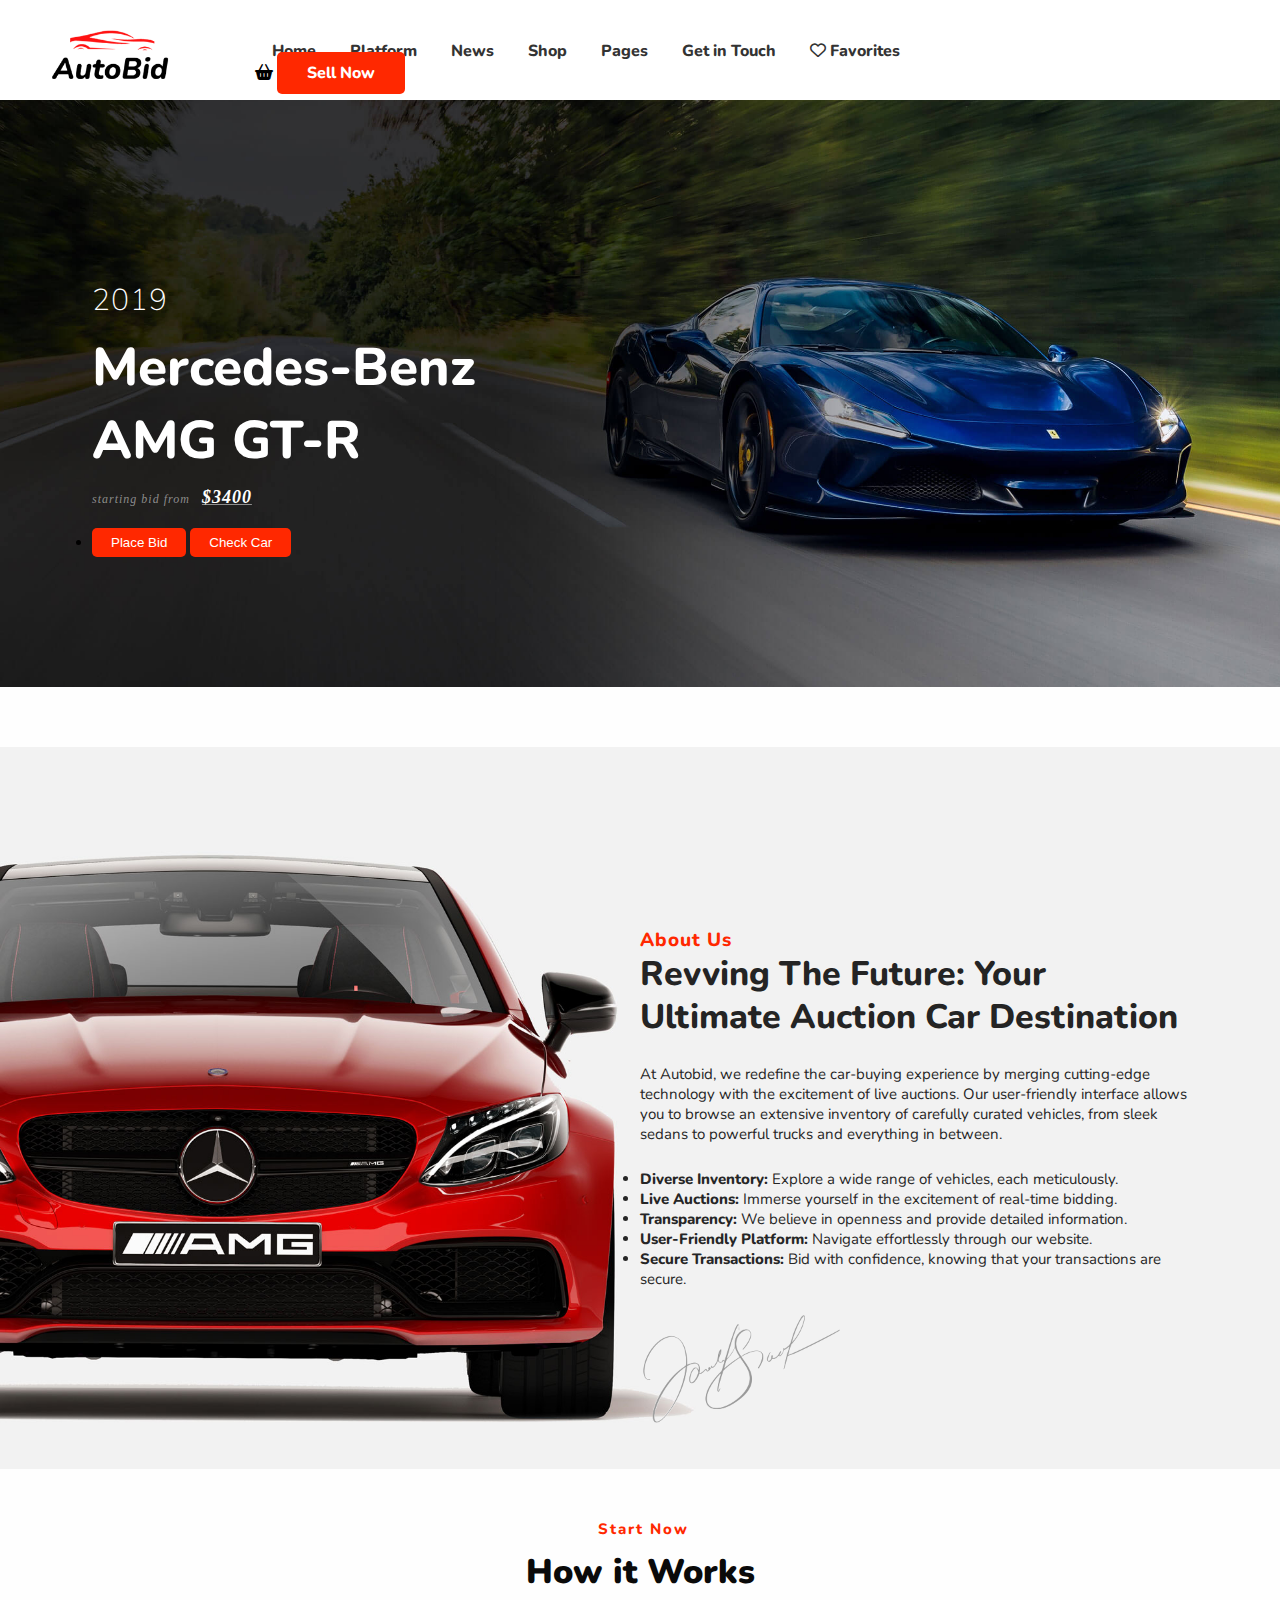
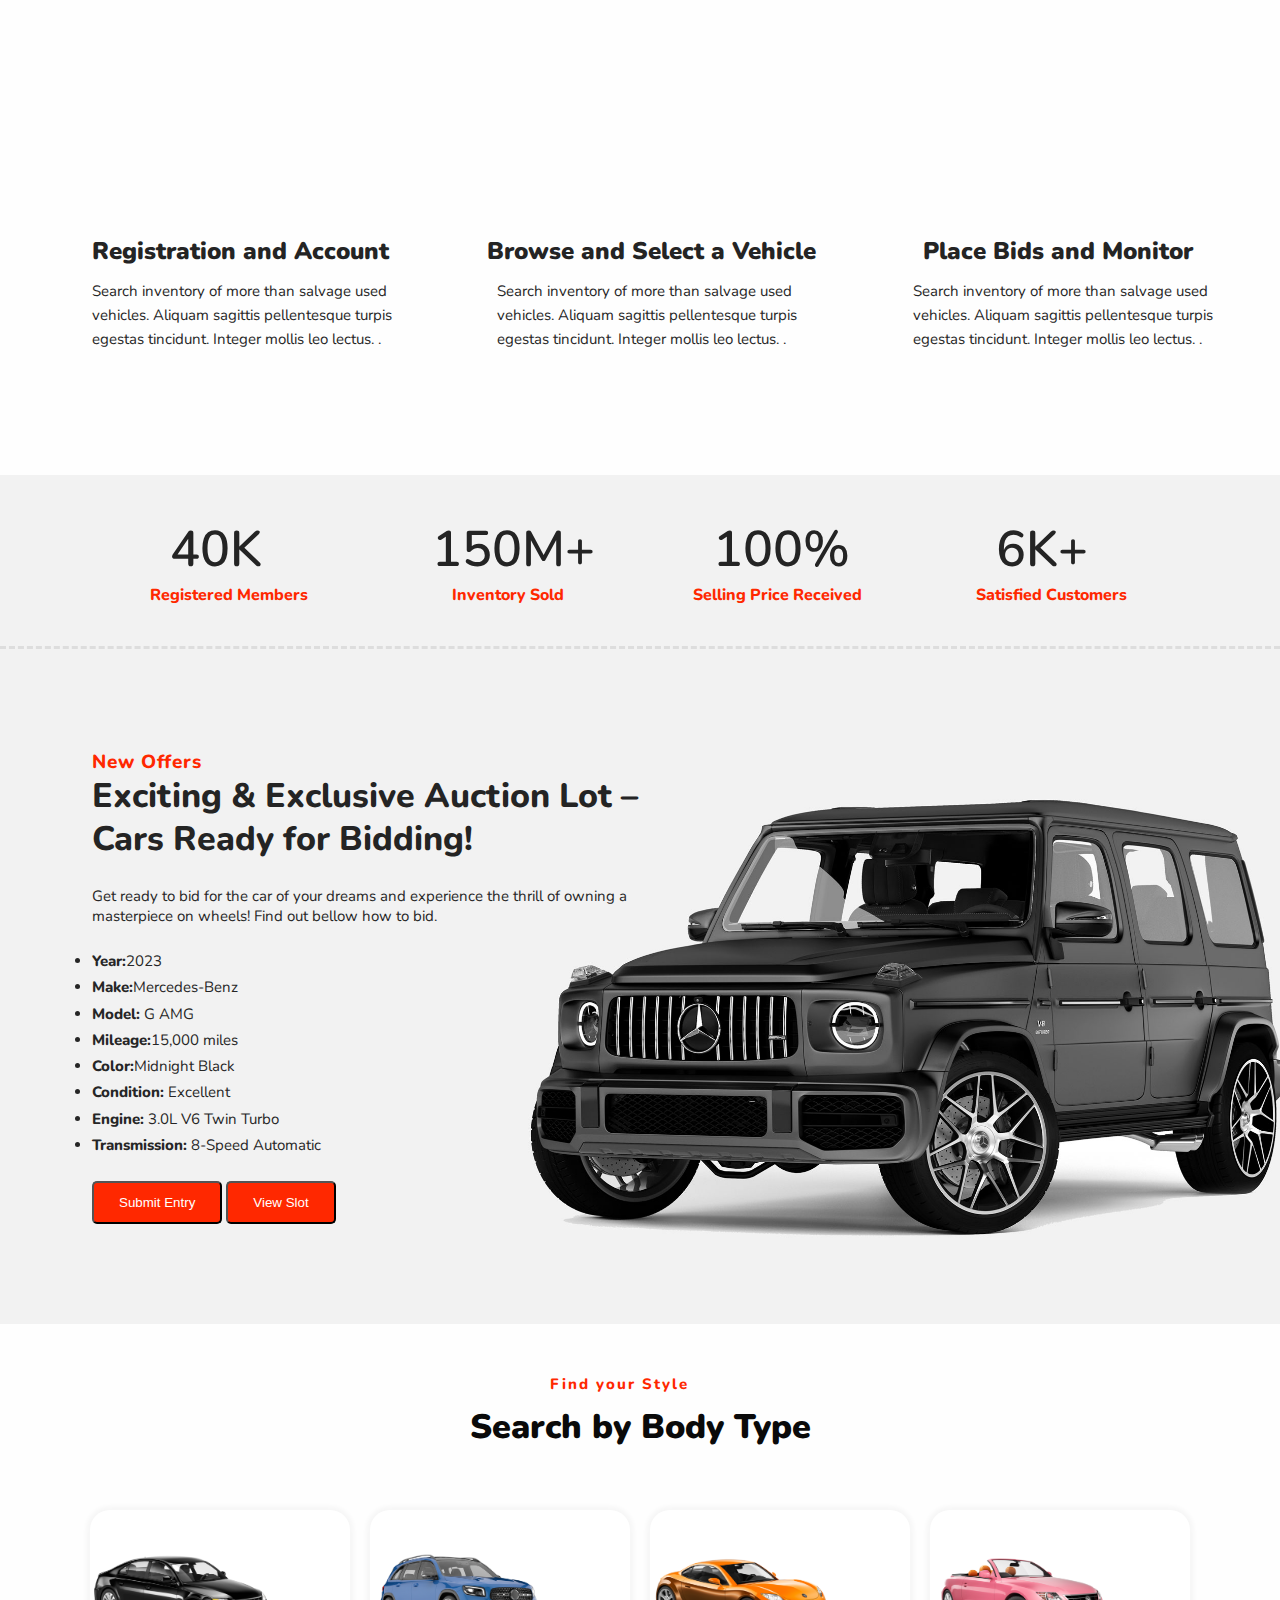
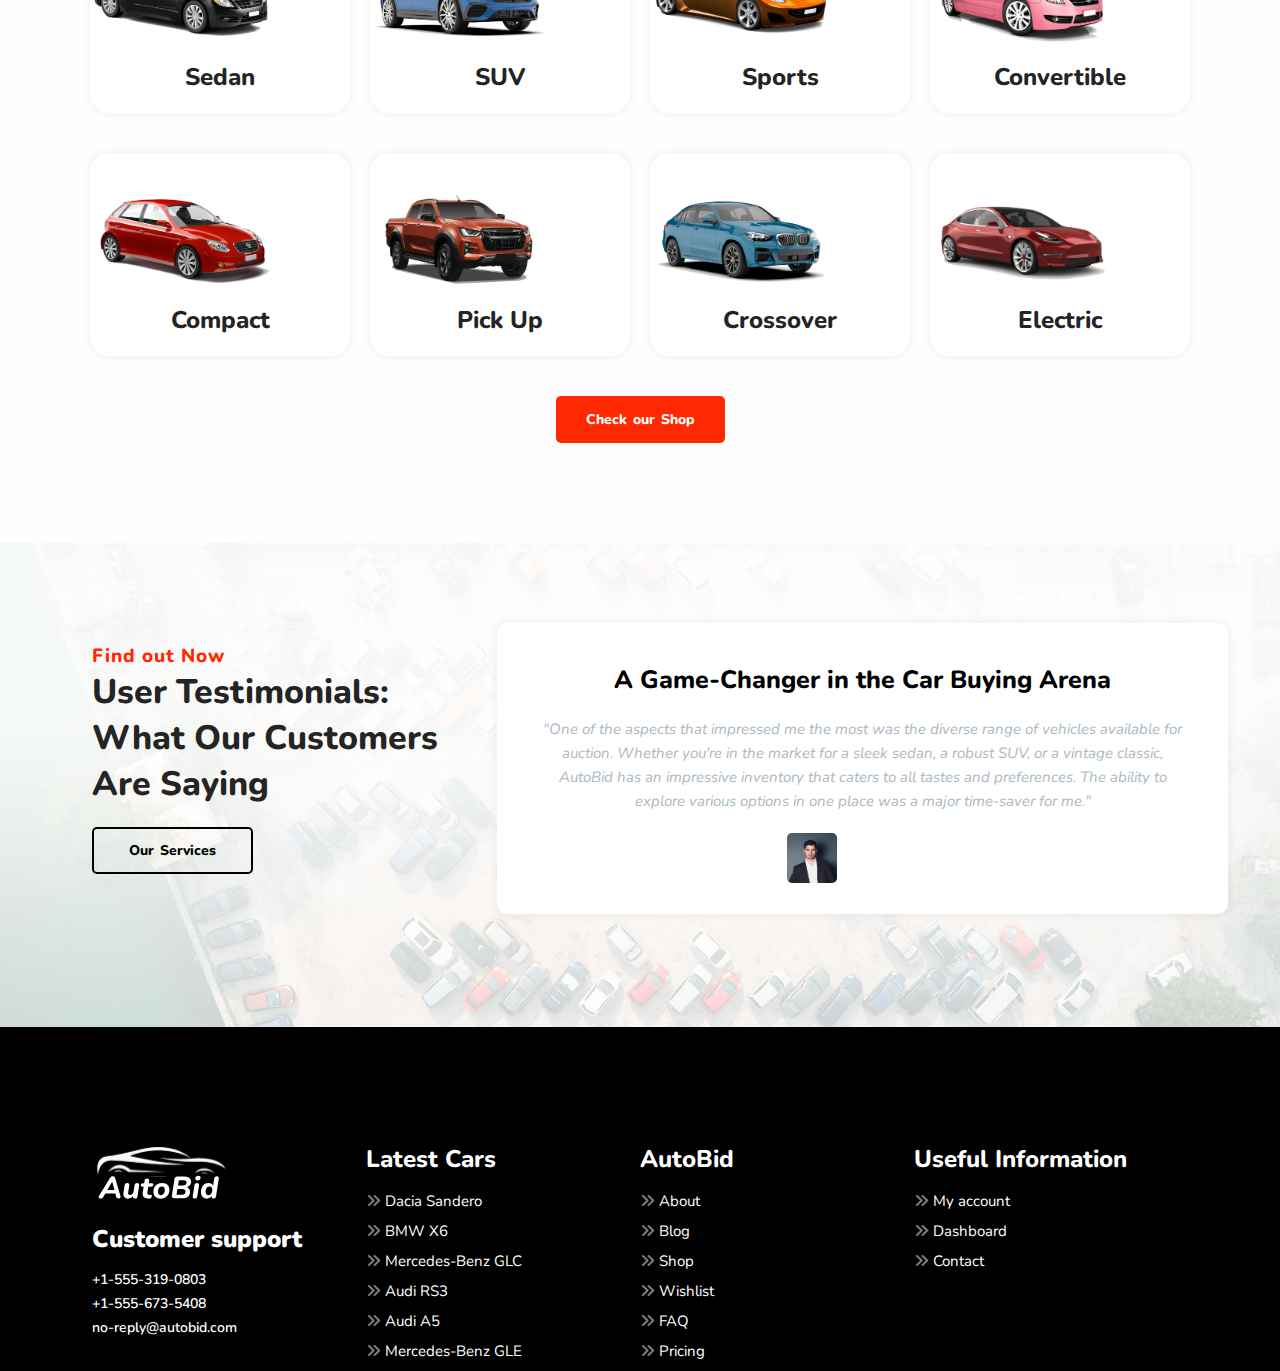
<file: ex project/index.html>
<!DOCTYPE html>
<html lang="en">

<head>

    <meta name="viewport" content="width=device-width, initial-scale=1.0">
    <title>extra project</title>
    <!-- faveicon -->
    <link href="assets/img/.png" rel="icon">
    <!-- icons limk -->
    <link href="assets/css/all.min.css" rel="stylesheet">
    <!-- fonts css -->
    <link href="assets/css/fonts.css" rel="stylesheet">
    <!-- custom css -->
    <link href="assets/css/style.css" rel="stylesheet">
    <!-- media css -->

</head>

<body>

    <!-- header start -->
    <header>
        <div class="d-flex align-center">
            <div class="w-2">
                <div class="logo">
                    <a href="#"><img src="assets/img/logo.png"></a>
                </div>

            </div>
            <div class="w-7">
                <div class="menu">
                    <ul class="d-flex  align-center">
                        <li>
                            <a href="#">Home</a>
                        </li>

                        <li>
                            <a href="#">Platform</a>
                        </li>

                        <li>
                            <a href="#">News </a>
                        </li>

                        <li>
                            <a href="#">Shop </a>
                        </li>

                        <li>
                            <a href="#">Pages</a>
                        </li>

                        <li>
                            <a href="#">Get in Touch</a>
                        </li>

                        <li>
                            <a href="#"><i class="fa-regular fa-heart"></i> Favorites</a>
                        </li>

                        <li>
                            <i class="fa-solid fa-basket-shopping"></i> <a href="#">Sell Now</a>

                        </li>
                    </ul>
                </div>
            </div>
        </div>


    </header>
    <!-- header end -->



    <!-- banner strat -->
    <section class="banner">
        <div class="container">
            <div class="row  align-center">
                <div class="w-12">
                    <div class="banner-content">
                        <h2>2019</h2>
                        <p>Mercedes-Benz <br>
                            AMG GT-R</p>
                        <span><i>starting bid from <u><b>$3400</u></b></i></span><br>
                        <ul>
                            <li>
                                <a href="#"><button>Place Bid</button></a>
                                <a href="#"><button>Check Car</button></a>
                            </li>
                        </ul>

                    </div>
                </div>
            </div>

        </div>



    </section>


    <!-- AMG start -->

    <section class="amg align-center">
        <div class="container">
            <div class="row justify-end">
                <div class="w-6 ">
                    <div class="AMG-content ">
                        <h3>About Us</h3>
                        <span>Revving The Future: Your Ultimate
                            Auction Car Destination</span>
                        <p>At Autobid, we redefine the car-buying experience by merging cutting-edge technology with the
                            excitement of live auctions. Our user-friendly interface allows you to browse an extensive
                            inventory of carefully curated vehicles, from sleek sedans to powerful trucks and everything
                            in between.</p>


                        <ul>
                            <li><b>Diverse Inventory: </b>Explore a wide range of vehicles, each meticulously.</li>
                            <li><b>Live Auctions:</b> Immerse yourself in the excitement of real-time bidding.</li>
                            <li><b>Transparency: </b>We believe in openness and provide detailed information.</li>
                            <li><b>User-Friendly Platform:</b> Navigate effortlessly through our website.</li>
                            <li><b>Secure Transactions:</b> Bid with confidence, knowing that your transactions are
                                secure.</li>

                        </ul>
                    </div>


                </div>
            </div>


        </div>
    </section>


    <!-- AMG end -->


    <!-- works start -->

    <section class="work ">
        <div class="container">
            <div class="row justify-center ">
                <div class="w-12 d-flex justify-center">
                    <div class="work-content">
                        <h3>Start Now</h3>
                        <span>How it Works</span>

                    </div>


                </div>

            </div>
        </div>
    </section>



    <!-- works end -->



    <!-- arrows start -->


    <section class="arrows">
        <div class="container">
            <div class="row">
                <div class="w-4 ">
                    <div class="arrows1">
                        <span>Registration and Account</span>
                        <p>Search inventory of more than salvage used<br> vehicles. Aliquam sagittis pellentesque
                            turpis<br> egestas tincidunt. Integer mollis leo lectus. .</p>
                    </div>
                </div>
                <div class="w-4">
                    <div class="arrows2">
                        <span>Browse and Select a Vehicle</span>
                        <p>Search inventory of more than salvage used<br> vehicles. Aliquam sagittis pellentesque
                            turpis<br> egestas tincidunt. Integer mollis leo lectus. .

                        </p>
                    </div>
                </div>
                <div class="w-4">
                    <div class="arrows3">
                        <span>Place Bids and Monitor</span>
                        <p>Search inventory of more than salvage used<br> vehicles. Aliquam sagittis pellentesque
                            turpis<br> egestas tincidunt. Integer mollis leo lectus. .</p>

                    </div>
                </div>
            </div>
        </div>
    </section>


    <!-- arrows end -->

    <!-- Registration start -->
    <section class="members">
        <div class="container">
            <div class="row">
                <div class="w-3 d-flex justify-center">
                    <div class="k">
                        <h2>40K</h2>
                        <span>Registered Members</span>
                    </div>
                </div>
                <div class="w-3 d-flex justify-center">
                    <div class="m">
                        <h2>150M+</h2>
                        <span>Inventory Sold</span>
                    </div>
                </div>
                <div class="w-3 d-flex justify-center">
                    <div class="i">
                        <h2>100%</h2>
                        <span>Selling Price Received</span>
                    </div>

                </div>
                <div class="w-3 d-flex justify-center">
                    <div class="s">
                        <h2>6K+</h2>
                        <span>Satisfied Customers</span>
                    </div>
                </div>
            </div>
        </div>


    </section>
    <!-- Registration end -->

    <!-- new offers start -->

    <section class="new-offers">
        <div class="container">
            <div class="row">
                <div class="w-6">
                    <div class="new-content">
                        <h3>New Offers</h3>
                        <span>Exciting & Exclusive Auction Lot – Cars Ready for Bidding!</span>
                        <p> Get ready to bid for the car of your dreams and experience the thrill of owning
                            a masterpiece on wheels! Find out bellow how to bid.</p>


                        <ul>
                            <li><b>Year:</b>2023</li>
                            <li><b>Make:</b>Mercedes-Benz</li>
                            <li><b>Model:</b> G AMG </li>
                            <li><b>Mileage:</b>15,000 miles</li>
                            <li><b>Color:</b>Midnight Black</li>
                            <li><b>Condition:</b> Excellent</li>
                            <li><b>Engine:</b> 3.0L V6 Twin Turbo</li>
                            <li><b>Transmission:</b> 8-Speed Automatic</li>

                        </ul>
                        <a href="#"><button>Submit Entry</button></a>
                        <a href="#"><button>View Slot</button></a>
                    </div>
                </div>
            </div>
        </div>

    </section>
    <!-- new offers end -->

    <!-- Search start -->

    <section class="Search">
        <div class="container">
            <div class="row">
                <div class="w-12 d-flex justify-center">
                    <div class="Search-content">
                        <h3>Find your Style</h3>
                        <span>Search by Body Type</span>

                    </div>


                </div>
            </div>
        </div>
    </section>
    <!-- Search end -->

    <!-- cars start -->
    <section class="cars">

        <div class="row">
            <div class="w-12 d-flex  justify-center">
                <div class="w-3 ">
                    <div class="suv">
                        <a href="#"><img src="assets/img/car1.png"></a>
                        <h4>Sedan</h4>
                    </div>
                </div>
                <div class="w-3">
                    <div class="suv">
                        <a href="#"><img src="assets/img/car2.png"></a>
                        <h4>SUV</h4>
                    </div>
                </div>
                <div class="w-3">
                    <div class="suv">
                        <a href="#"><img src="assets/img/car3.png"></a>
                        <h4>Sports</h4>
                    </div>
                </div>
                <div class="w-3">
                    <div class="suv">
                        <a href="#"><img src="assets/img/car4.png"></a>
                        <h4>Convertible</h4>
                    </div>
                </div>
            </div>

            <div class="w-12 d-flex">
                <div class="w-3 ">
                    <div class="suv">
                        <a href="#"><img src="assets/img/car5.png"></a>
                        <h4>Compact</h4>
                    </div>
                </div>
                <div class="w-3">
                    <div class="suv">
                        <a href="#"><img src="assets/img/car6.png"></a>
                        <h4>Pick Up</h4>
                    </div>
                </div>
                <div class="w-3">
                    <div class="suv">
                        <a href="#"><img src="assets/img/car7.png"></a>
                        <h4>Crossover</h4>
                    </div>
                </div>
                <div class="w-3">
                    <div class="suv">
                        <a href="#"><img src="assets/img/car8.png"></a>
                        <h4>Electric</h4>
                    </div>
                </div>
            </div>

            <div class="w-12 d-flex  justify-center">
                <div class="button">
                    <a href="#"><button> <span> Check our Shop </span></button></a>
                </div>
            </div>

        </div>

    </section>

    <!-- cars end -->

    <!-- Customers start -->
    <section class="customers">
        <div class="container">
            <div class="row">
                <div class="w-4">
                    <div class="customers-content">
                        <h3> Find out Now</h3>
                        <span>User Testimonials: What Our Customers Are Saying</span>
                        <br>
                        <a href="#"><button> Our Services</button></a>
                    </div>
                </div>
                <div class="w-8">
                    <div class="customers-box align-center">
                        <h2>A Game-Changer in the Car Buying Arena</h2>
                        <p>"One of the aspects that impressed me the most was the diverse range of vehicles available
                            for auction. Whether you're in the market for a sleek sedan, a robust SUV, or a vintage
                            classic, AutoBid has an impressive inventory that caters to all tastes and preferences. The
                            ability to explore various options in one place was a major time-saver for me."</p>
                            <a href="#"><img src="assets/img/man.png"></a>
                        
                         
                    </div>
                </div>

            </div>
        </div>

    </section>



    <!-- Customers end -->
    <section class="footer">
        <div class="container">
            <div class="row">
                <div class="w-3 ">
                    <div class="footer-content">
                        <img src="assets/img/logo1.svg">
                        <p>Customer support</p>
                        <!-- <a href="#"><i
                                class="fa-brands fa-facebook"></i></a>
                        <a href="#"><i
                                class="fa-brands fa-twitter"></i></a>
                        <a href="#"><i
                                class="fa-brands fa-instagram"></i></a>
                        <a href="#"><i
                                class="fa-brands fa-whatsapp"></i></a> -->
                        <span>+1-555-319-0803</span>
                         <span>+1-555-673-5408</span>
                         <span>no-reply@autobid.com</span>
                    </div>
                </div>

                <div class="w-3 ">
                    <div class="footer-re">
                        <h2>Latest Cars</h2>
                        <div class="footer-li">
                            <ul>
                                <li><a href="#"><i class="fa-solid fa-angles-right"></i> Dacia Sandero</a></li>
                                <li> <a href="#"><i class="fa-solid fa-angles-right"></i> BMW X6</a></li>
                                <li><a href="#"><i class="fa-solid fa-angles-right"></i> Mercedes-Benz GLC</a></li>
                                <li><a href="#"><i class="fa-solid fa-angles-right"></i> Audi RS3</a></li>
                                <li><a href="#"><i class="fa-solid fa-angles-right"></i> Audi A5</a></li>
                                <li><a href="#"><i class="fa-solid fa-angles-right"></i> Mercedes-Benz GLE</a></li>
                            </ul>
                        </div>
                    </div>
                </div>
                <div class="w-3 ">
                    <div class="footer-re">
                        <h2>AutoBid</h2>
                        <div class="footer-li">
                            <ul>
                                <li><a href="#"><i class="fa-solid fa-angles-right"></i> About</a></li>
                                <li> <a href="#"><i class="fa-solid fa-angles-right"></i> Blog</a></li>
                                <li><a href="#"><i class="fa-solid fa-angles-right"></i> Shop</a></li>
                                <li><a href="#"><i class="fa-solid fa-angles-right"></i> Wishlist</a></li>
                                <li><a href="#"><i class="fa-solid fa-angles-right"></i> FAQ</a></li>
                                <li><a href="#"><i class="fa-solid fa-angles-right"></i> Pricing</a></li>
                            </ul>
                        </div>
                    </div>
                </div>
                <div class="w-3 ">
                    <div class="footer-re">
                        <h2>Useful Information</h2>
                        <div class="footer-li">
                            <ul>
                                <li><a href="#"><i class="fa-solid fa-angles-right"></i> My account </a></li>
                                <li> <a href="#"><i class="fa-solid fa-angles-right"></i> Dashboard </a></li>
                                <li><a href="#"><i class="fa-solid fa-angles-right"></i> Contact</a> </li>
                                
                            </ul>
                        </div>
                    </div>
                </div>

                <!-- <div class="w-3 ">
                    <div class="footer-re">
                        <h2>Contact info</h2>
                        <div class="footer-Contact">
                            <ul>
                                <li>
                                    <p>245 D, South City, Mixed Tower Main town, New York, USA</p>
                                </li>
                                <li><a href="#">info@examplesite.com </a></li>
                                <li><a href="#">admin@examplesite.com</a></li>
                                <li><a href="#">+12345 678 910</a></li>
                            </ul>
                        </div>
                    </div>
                </div> -->
            </div>
        </div>

</body>

</html>
</file>
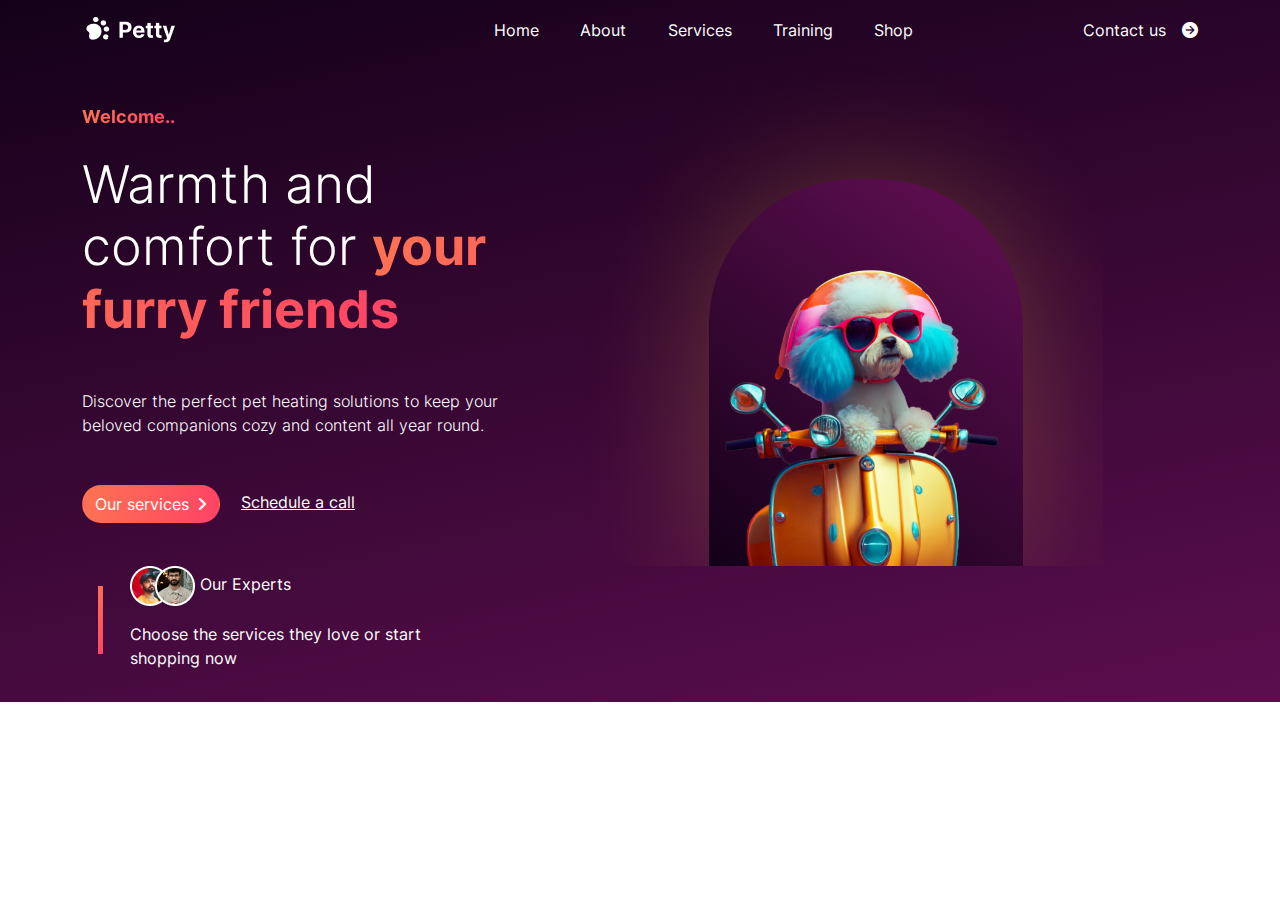
<file: project banner/index.html>
<!DOCTYPE html>
<html lang="en">

<head>
    <meta charset="UTF-8">
    <meta name="viewport" content="width=device-width, initial-scale=1.0">
    <title>Petty</title>
    <link rel="shortcut icon" href="assets/img/pet-shop.png" type="image/x-icon">
    <!-- bootstrap link -->
    <link rel="stylesheet" href="assets/css/bootstrap.min.css">
    <!-- fonts link -->
    <link rel="stylesheet" href="assets/css/fonts.css">
    <!-- icon link -->
    <link rel="stylesheet" href="assets/css/all.min.css">
    <!-- css link -->
    <link rel="stylesheet" href="assets/css/style.css">
</head>

<body>

    <nav class="navbar-expand-lg">
        <div class="container">
            <div class="row text-white align-items-center py-3 ">
                <button class="navbar-toggler" type="button" data-bs-toggle="collapse"
                    data-bs-target="#navbarSupportedContent" aria-controls="navbarSupportedContent"
                    aria-expanded="false" aria-label="Toggle navigation">
                    <span class="navbar-toggler-icon"></span>
                </button>
                <div class="col-4">
                    <div class="logo">
                        <a href="#">
                            <img src="assets/img/Frame 3.png" alt="">
                        </a>
                    </div>
                </div>
                <div class="col-5  collapse navbar-collapse">
                    <div class="menu col-12">
                        <ul class="d-flex justify-content-between ">
                            <li>
                                <a class="text-white" href="#">Home</a>
                            </li>
                            <li>
                                <a class="text-white" href="#">About</a>
                            </li>
                            <li>
                                <a class="text-white" href="#">Services</a>
                            </li>
                            <li>
                                <a class="text-white" href="#">Training</a>
                            </li>
                            <li>
                                <a class="text-white" href="#">Shop</a>
                            </li>

                        </ul>
                    </div>
                </div>
                <div class="col-3">
                    <div class="contect d-flex justify-content-end align-items-center ">
                        Contact us<i class="fa-solid fa-circle-arrow-right ps-3"></i>
                    </div>
                </div>
            </div>
        </div>
    </nav>

    <!-- banner start -->

    <section>
        <div class="container">
            <div class="row row-cols-2 align-items-center">
                <div class="banner-content col-5 text-white ">
                    <span class="fw-bold" style="font-size: 18px;">Welcome..</span>
                    <h1 class="fw-light my-4" style="font-size: 52px;">Warmth and comfort for <span class="fw-bold">your
                            furry friends</span></h1>
                    <p class="fw-light my-5">Discover the perfect pet heating solutions to keep your beloved companions
                        cozy and content all year round.</p>
                    <div>
                        <div class="btn text-white rounded-pill">
                            Our services<i class="fa-solid fa-angle-right ps-2"></i>
                        </div>
                        <a href="#" class="text-white ps-3" style="text-decoration: underline;">Schedule a call</a>
                    </div>
                </div>
                <div class="banner-img">
                    <img src="assets/img/Group 2.png" alt="" class="img-fluid">
                </div>
                <div class="expert ms-5 text-white align-items-center">
                    <img src="assets/img/Frame 9.png" alt=""> Our Experts
                    <p class="py-3">Choose the services they love or start
                        <br>shopping now
                    </p>
                </div>
            </div>
        </div>
    </section>
    <!-- banner end -->

    <!-- bootstarp link -->
    <script src="assets/js/bootstrap.bundle.min.js"></script>
</body>

</html>
</file>
<file: ex project/assets/css/fonts.css>
@font-face {
    font-family: 'Nunito';
    src: url('../fonts/Nunito-ExtraLightItalic.woff2') format('woff2'),
        url('../fonts/Nunito-ExtraLightItalic.woff') format('woff');
    font-weight: 200;
    font-style: italic;
    font-display: swap;
}

@font-face {
    font-family: 'Nunito';
    src: url('../fonts/Nunito-ExtraLight.woff2') format('woff2'),
        url('../fonts/Nunito-ExtraLight.woff') format('woff');
    font-weight: 200;
    font-style: normal;
    font-display: swap;
}

@font-face {
    font-family: 'Nunito';
    src: url('../fonts/Nunito-Black.woff2') format('woff2'),
        url('../fonts/Nunito-Black.woff') format('woff');
    font-weight: 900;
    font-style: normal;
    font-display: swap;
}

@font-face {
    font-family: 'Nunito';
    src: url('../fonts/Nunito-BoldItalic.woff2') format('woff2'),
        url('../fonts/Nunito-BoldItalic.woff') format('woff');
    font-weight: bold;
    font-style: italic;
    font-display: swap;
}

@font-face {
    font-family: 'Nunito';
    src: url('../fonts/Nunito-BlackItalic.woff2') format('woff2'),
        url('../fonts/Nunito-BlackItalic.woff') format('woff');
    font-weight: 900;
    font-style: italic;
    font-display: swap;
}

@font-face {
    font-family: 'Nunito';
    src: url('../fonts/Nunito-Bold.woff2') format('woff2'),
        url('../fonts/Nunito-Bold.woff') format('woff');
    font-weight: bold;
    font-style: normal;
    font-display: swap;
}

@font-face {
    font-family: 'Nunito';
    src: url('../fonts/Nunito-Italic.woff2') format('woff2'),
        url('../fonts/Nunito-Italic.woff') format('woff');
    font-weight: normal;
    font-style: italic;
    font-display: swap;
}

@font-face {
    font-family: 'Nunito';
    src: url('../fonts/Nunito-ExtraLightItalic.woff2') format('woff2'),
        url('../fonts/Nunito-ExtraLightItalic.woff') format('woff');
    font-weight: 200;
    font-style: italic;
    font-display: swap;
}

@font-face {
    font-family: 'Nunito';
    src: url('../fonts/Nunito-LightItalic.woff2') format('woff2'),
        url('../fonts/Nunito-LightItalic.woff') format('woff');
    font-weight: 300;
    font-style: italic;
    font-display: swap;
}

@font-face {
    font-family: 'Nunito';
    src: url('../fonts/Nunito-ExtraLight.woff2') format('woff2'),
        url('../fonts/Nunito-ExtraLight.woff') format('woff');
    font-weight: 200;
    font-style: normal;
    font-display: swap;
}

@font-face {
    font-family: 'Nunito';
    src: url('../fonts/Nunito-MediumItalic.woff2') format('woff2'),
        url('../fonts/Nunito-MediumItalic.woff') format('woff');
    font-weight: 500;
    font-style: italic;
    font-display: swap;
}

@font-face {
    font-family: 'Nunito';
    src: url('../fonts/Nunito-SemiBoldItalic.woff2') format('woff2'),
        url('../fonts/Nunito-SemiBoldItalic.woff') format('woff');
    font-weight: 600;
    font-style: italic;
    font-display: swap;
}

@font-face {
    font-family: 'Nunito';
    src: url('../fonts/Nunito-ExtraBoldItalic.woff2') format('woff2'),
        url('../fonts/Nunito-ExtraBoldItalic.woff') format('woff');
    font-weight: bold;
    font-style: italic;
    font-display: swap;
}

@font-face {
    font-family: 'Nunito';
    src: url('../fonts/Nunito-ExtraBold.woff2') format('woff2'),
        url('../fonts/Nunito-ExtraBold.woff') format('woff');
    font-weight: bold;
    font-style: normal;
    font-display: swap;
}

@font-face {
    font-family: 'Nunito';
    src: url('../fonts/Nunito-SemiBold.woff2') format('woff2'),
        url('../fonts/Nunito-SemiBold.woff') format('woff');
    font-weight: 600;
    font-style: normal;
    font-display: swap;
}

@font-face {
    font-family: 'Nunito';
    src: url('../fonts/Nunito-Regular.woff2') format('woff2'),
        url('../fonts/Nunito-Regular.woff') format('woff');
    font-weight: normal;
    font-style: normal;
    font-display: swap;
}

@font-face {
    font-family: 'Nunito';
    src: url('../fonts/Nunito-Medium.woff2') format('woff2'),
        url('../fonts/Nunito-Medium.woff') format('woff');
    font-weight: 500;
    font-style: normal;
    font-display: swap;
}

@font-face {
    font-family: 'Nunito';
    src: url('../fonts/Nunito-Light.woff2') format('woff2'),
        url('../fonts/Nunito-Light.woff') format('woff');
    font-weight: 300;
    font-style: normal;
    font-display: swap;
}
</file>
<file: ex project/assets/css/style.css>
*{
    margin:0;
    box-sizing:border-box;
    padding:0;
  }
  :root{
      --primary-color: #333333;
      --secndery-color:#ff2800;
      --black-color:#020710;
      --white-color:#fff;
      --text-black-50:#262626;
      --fs-13:13px;
      --fs-14:14px;
      --fs-15:15px;
      --fs-16:16px;
      --fs-18:18px;
      --fs-20:20px;
      --fs-22:22px;
      --fs-28:28px;
      --fs-32:32px;
      --fs-43:43px;
      --fs-46:46px;
      --fs-48:48px;
      --fs-54:54px;
      --fs-76:76px;
      --fw-100:100;
      --fw-200:200;
      --fw-300:300;
      --fw-400:400;
      --fw-500:500;
      --fw-600:600;
      --fw-700:700;
      --fw-800:800;
      --fw-900:900;
      --padding-left:12px;
      --padding-right:12px;
      --Nunito:Nunito; /*  font */
     
  }



.container{
	max-width:1120px;
	margin:0 auto;
	padding-left:var(--padding-left);
	padding-right:var(--padding-right);
	
}
body{
	background-color:#eeeeee15;
	
}
.row{
	display:flex;
	flex-wrap:wrap;
	padding-left:-12px;
	padding-right:-12px;
}

.d-flex{
	display:flex;
	flex-wrap:wrap;
	
}

.w-1{
	width:8.33%;
}
.w-2{
	width:16.66%;
}
.w-3{
	width:25%;
}
.w-4{
	width:33.33%;
}
.w-5{
	width:41.66%;
}
.w-6{
	width:50%;
}
.w-7{
	width:58.33%;
}
.w-8{
	width:66.66%;
}
.w-9{
	width:75%;
}
.w-10{
	width:83.33%;
}
.w-11{
	width:91.66%;
}
.w-12{
	width:100%;
}
.w-1 .w-2 .w-3 .w-4 .w-5 .w-6 .w-7 .w-8 .w-9 .w-10 .w-11 .w-12{
	padding-left:var(--padding-left);
	padding-right:var(--padding-right);
}
ol{
	list-style:none;
}
.justify-end{
	justify-content:flex-end;
}
.justify-center{
	justify-content:center;
}
.align-center{
	align-items:center;
}
header{

	width:100%;
  height: 100px;
	position:absolute;
  background-color: #fff;
  padding-left: 50px;
  

}

header .logo a img{
	width:120px;
  
}
header .menu ul{
  list-style: none;
}
header .menu ul li a{
  text-decoration: none;
}

header .menu ul li a{
	padding:10px 17px;
}

header .menu ul li a{
	font-size:var(--fs-16);
  font-family: var(--Nunito);
  font-weight: 700;
  color: #333333;
}
header .menu ul li:last-child a{
   background: transparent;
    border-radius:5px;
    padding:10px 30px;	
    
    background-color: #ff2800;
    color: #fff;

}
header .menu ul li a:hover{
  color: #ff2800;
}


/* banner star */

.banner{
	background-size:cover;
	background-image:url('../img/autobid-home2.jpg');
	padding: 130px 50px;

	
	
}
.banner .banner-content{
  margin-top:150px
}
.banner-content{
	position:relative;
}
.banner .banner-content h2{
	font-family:var(--Nunito);
	font-size:30px;
	font-weight:100;
  letter-spacing: 1px;
  color: var(--white-color);
}
.banner .banner-content p{
 
  color:var(--white-color);
  margin:10px 0;
  font-size:53px;
  font-family: var(--Nunito);
  font-weight: 700;
}
.banner .banner-content span i{
  font-size: 12px;
  color:rgba(255, 255, 255, 0.496);
 letter-spacing: 1px;

}
.banner .banner-content span i b{
  font-size: 18px;
  color: #fff;
  margin-left: 8px;
 
}
.banner .banner-content ul li a button{
  margin-top: 20px;;
  padding: 7px 19px ;
  border-radius: 5px;
  background-color: #ff2800;
  border: none;
  color: #fff;
  
}
.banner .banner-content ul li:last-child a {
  background-color: #fff;
  color: #020710;
}
.banner .banner-content ul li a button:hover{
  color:black;
  background-color: #fff;
  transition:1s;
 
}


/* AMG :start */

.amg{
  position: relative;
  background-image:url('../img/autobid-main_about-1.jpg');
  background-size: cover;
  width:100%;
  z-index: 1;
  margin-top: 60px;
}
.amg .AMG-content h3{
text-align: left;
color: #ff2800;
font-weight: bold;
letter-spacing: 1px;
font-family: var(--Nunito);
}
.amg .AMG-content{
  padding: 80px 0;
  margin: 100px auto;
}


.amg .AMG-content span{
  font-family: var(--Nunito);
  line-height: 43px;
  color: #242424;
  font-size: 34px;
  margin-top: 15px;
  font-weight: 700;
}
.amg .AMG-content p{
  color: #262626;
  font-size: 15px;
  font-family: var(--Nunito);
  margin: 25px 0;
}


.amg .AMG-content ul li{
  color: #262626;
  font-size: 15px;
  font-family: var(--Nunito);
}


.AMG-content::after {
  content: '';
  position: absolute;
  top: 560px;
  right:30;
  z-index:-1;
  box-sizing: border-box;
  background-image: url('../img/autobid-signature.png');
  background-repeat: no-repeat;
  background-size: contain; 
  width: 200px;
  height: 128px;
 

}
/* AMG :end */

/* works :start  */
.work{
  margin-top: 40px;
}
.work .work-content h3 {
  font-size: 15px;
  font-family: var(--Nunito);
  color:#ff2800;
  padding-left: 72px;
  line-height: 40px;
  font-weight: var(--fw-700);
  letter-spacing: 2px;

}

.work .work-content span{
  font-family: var(--Nunito);
  color: #0a0a0a;
  font-weight: 800;
  font-size: 34px;
}
/* works :end */

/* arrows :start */
.arrows{
  margin-top: 40px;
  margin-bottom: 40px;
}
 .arrows1{
  width: 600px;
  height: 400px;


  padding-top:200px;
}
.arrows1 span{
  font-size: 24px;
  font-family: var(--Nunito);
  color: #242424;
  font-weight: 800;
  padding-right:80px;
  
}
.arrows1 p{
  font-family: Nunito;
  line-height: 24px;
  font-weight: 400;
  color: #262626;
  font-size: 15px;
  padding-right: 50px;
  padding-top: 12px;
  
}
 .arrows2{
  width: 600px;
  height: 400px;
  
  padding-left: 20px;
  padding-top:200px;

  
}

.arrows2 span{
  font-size: 24px;
  font-family: var(--Nunito);
  color: #242424;
  margin-bottom: 10px;
  font-weight: 800;
  padding-left: 10px;
  

}
.arrows2 p{
  font-family: Nunito;
  line-height: 24px;
  font-weight: 400;
  color: #262626;
  font-size: 15px;
  padding-left: 20px;
  padding-top: 12px;
}

 .arrows3{
  width: 400px;
  height: 400px;
 
  padding-left: 20px;
  padding-top:200px;
 
}
.arrows3 span{
  font-size: 24px;
  font-family: var(--Nunito);
  color: #242424;
  font-weight: 800;
  padding-left: 80px;

}
.arrows3 p{
  font-family: Nunito;
  line-height: 24px;
  font-weight: 400;
  color: #262626;
  font-size: 15px;
  padding-left: 70px;
  padding-top: 12px;
}

/* arrows :end */

/* registration start */
.members{
  padding:40px;
  margin-top: 20px;
  background-color: #f2f2f2 !important;
  border-bottom-width: 3px !important;
  border-bottom-color: #dddddd !important;
  border-bottom-style: dashed !important;

}

.members .k h2{
  color: #242424;
  font-family: var(--Nunito);
  font-size: 50px;
  margin-left: 20px;
  font-weight:var(--fw-600);
}
.members .k span{
  text-align: center;
  font-weight: bold;
  color: #ff2800;
  font-family: var(--Nunito);
}
.members .m h2{
  color: #242424;
  font-family: var(--Nunito);
  font-size: 50px;
  margin-left: 20px;
  font-weight:var(--fw-600);
}
.members .m span{
  text-align: center;
  font-weight: bold;
  color: #ff2800;
  font-family: var(--Nunito);
  padding-left: 40px;
}
.members .i h2{
  color: #242424;
  font-family: var(--Nunito);
  font-size: 50px;
  margin-left: 20px;
  font-weight:var(--fw-600);
}
.members .i span{
  text-align: center;
  font-weight: bold;
  color: #ff2800;
  font-family: var(--Nunito);
}
.members .s h2{
  color: #242424;
  font-family: var(--Nunito);
  font-size: 50px;
  margin-left: 20px;
  font-weight:var(--fw-600);
}
.members .s span{
  text-align: center;
  font-weight: bold;
  color: #ff2800;
  font-family: var(--Nunito);
  
}

/* registration end */


/* new offers start */

.new-offers{
  position: relative;
  background-image:url('../img/autobid-lots-bg.jpg');
  background-size: cover;
  padding: 100px 0;
}
.new-offers .new-content h3{
  text-align: left;
  color: #ff2800;
  font-weight: bold;
  letter-spacing: 1px;
  font-family: var(--Nunito);
  }
  
.new-offers .new-content span{
  font-family: var(--Nunito);
  line-height: 43px;
  color: #242424;
  font-size: 34px;
  margin-top: 15px;
  font-weight: 700;
}
.new-offers .new-content p{
  color: #262626;
  font-size: 15px;
  font-family: var(--Nunito);
  margin: 25px 0;
}
.new-offers .new-content ul li{
  color: #262626;
  font-size: 15px;
  font-family: var(--Nunito);
  line-height:1.42;
  margin-bottom: 5px;
}
.new-offers .new-content a button{
  margin-top: 20px;
  padding:12px 25px;
  border-radius: 5px;
  background-color: #ff2800;
  color: #fff;

}
.new-offers .new-content a button:hover{

}
/* new offers end */

/* search start */
.Search{
  margin-top: 40px;
}
.Search .Search-content h3 {
  font-size: 15px;
  font-family: var(--Nunito);
  color:#ff2800;
  padding-left: 80px;
  line-height: 40px;
  font-weight: var(--fw-700);
  letter-spacing: 2px;

}

.Search .Search-content span{
  font-family: var(--Nunito);
  color: #0a0a0a;
  font-weight: 800;
  font-size: 34px;
}
/* search end */

/* cars start */
.cars{
  padding:10px 80px;
  margin: 30px 0;
  padding-bottom: 50px;
}
.suv {
    margin: 20px 10px;
    background-color:#fff;
    border-radius: 20px;
    padding-bottom: 20px;
    box-shadow:0 0 4px 4px #0a0a0a08;   
}
.suv a img{
  margin-top:40px;
  box-sizing: border-box; 
  width:70%;
  padding-bottom: 15px;
  

  
}
.suv a img:hover{
  transform: translateX();
  transition: 1s;

}
.suv h4{
font-family: Nunito;
line-height: 32px;
color: #242424;
font-size: 24px;
font-weight:var(--fw-700);
text-align: center;
}

.button a button{
  padding: 14px 30px;
  background-color: #ff2800;
  color: #fff;
  border-radius: 5px;
  border: none;
  margin: 20px 0;
}

.button a button span{
  font-family: var(--Nunito);
  font-size: var(--fs-14);
  font-weight: var(--fw-700);
  word-spacing: 2px;
}
.button a button:hover{
  color: black;
  background-color: #fff;
  border: 2px solid black;
}
/* cars end */

/*  Customers start  */
.customers{
  position: relative;
  background-image:url('../img/autobid-main_about.jpg');
  background-size: cover;
}
.customers .customers-content{
  padding-top: 100px;
}
.customers .customers-content h3{
  text-align: left;
  color: #ff2800;
  font-weight: bold;
  letter-spacing: 1px;
  font-family: var(--Nunito);
  }
  
.customers .customers-content span{
  font-family: var(--Nunito);
  /* line-height: 43px; */
  color: #242424;
  font-size: 34px;
  margin-top: 15px;
  font-weight: 700;
}
.customers .customers-content a button{
  font-family: var(--Nunito);
  font-size: var(--fs-14);
  font-weight: var(--fw-700);
  word-spacing: 2px;
  padding: 12px 35px;
  background-color:transparent;
  color:black;
  border-radius: 5px;
  border:2px solid black;
  margin: 20px 0;
 
}
.customers  a  button:hover{
  color: #fff;
  background-color: #ff2800;
  border: none;
}
.customers .customers-box{
  background-color:#fff;
  border-radius: 10px;
  width: 100%;
  height: 60%;
  padding: 10px 40px;
  margin: 80px 40px; 
  box-shadow:0 0 4px 4px #0a0a0a08;

}

.customers .customers-box p{
  font-family:var(--Nunito);
    line-height: 24px;
    font-weight: 400;
    color:#abb8c3;
    font-size: 15px;
    text-align: center;
    margin-top: 20px;
    font-style: italic;
    margin-bottom: 20px;

}
.customers .customers-box h2{
  font-size: 25px;
  font-family:var(--Nunito);
  text-align: center;
  margin-top: 30px;
}
.customers .customers-box img{
  width: 50px;
  height: 50px;
  border-radius: 5px;
  margin-left: 250px;
  margin-bottom: 50px;
}
/*  Customers end   */






.footer {
  background-color: black;

	
}

.footer .footer-content {
	padding-top: 120px 	;
}

.footer .footer-content img {
	width:50%;
  
	
}

.footer .footer-content p {
	font-size:24px;

	font-family: var(--Nunito);
	font-weight: var(--fw-600);
	color: #fff;
	padding: 10px 0;
  font-weight:var(--fw-900);
	display: block;
}

.footer .footer-content a i {
	font-size: var(--fs-16);
	padding: 8px;
	margin: 0 3px;
	color:#fff;
	border: 1px solid var(--secondary-color);
	border-radius: 50%;
	transition: var(--transition);
}

.footer .footer-content a {
	display: inline-block;
}

.footer .footer-content a:hover i {
	background-color: var(--secondary-color);
	color: var(--primary-color);
}

.footer .footer-content span {
	display: block;
	padding-top: 5px;
	font-size: var(--fs-14);
	color:#fff;
	font-weight: var(--fw-600);
	font-family: var(--Nunito);
}

.footer .footer-re {
	padding-top: 120px;

}

.footer .footer-re,.footer .footer-li,.footer .footer-Contact {
	display: block;
}

.footer .footer-list ul li,.footer .footer-Contact ul li {
	list-style: none;
}

.footer .footer-re h2 {
	display: block;
	color:#fff;
	font-size:24px;
	font-weight: var(--fw-700);
	line-height: 24px;
	font-family: var(--Nunito);
	margin-bottom: 20px;
}

.footer .footer-li ul li a,.footer .footer-Contact ul li a {
	display: inline-block;
	font-size: var(--fs-16);
	line-height: 14px;
	color:#fff;
    display: block;
    font-size: 15px;
    font-weight: 400;
    letter-spacing: normal;
    font-family: var(--Nunito);
    line-height: 20px;
    margin-left: 0px;
    margin-right: 5px;
    margin-bottom: 10px;
    padding: 0;
    position: relative;
    text-transform: none;
  text-decoration: none;
}

.footer .footer-Contact ul li:nth-child(2) a,.footer .footer-Contact ul li:nth-child(3) a {
	padding: 7px;
}

.footer .footer-re ul li:hover a {
	color:#ffffff84;
}

.footer .footer-re .footer-Contact ul li p {
	display: block;
	font-size: var(--fs-14);
	line-height: 25px;
	color: #fff;
	font-weight: var(--fw-500);
	font-family: var(--main-font);
	padding: 10px;
}

.policy {
	text-align: center;
	background-color: #011920;
}

.policy h5 {
	padding: 20px;
	font-size: var(--fs-14);
	font-family: var(--main-font);
	color:#fff;
}

.policy h5 span {
	color: var(--primary-color);
	font-size: var(--fs-16);
}

.policy h5 span:hover {
	color: var(--secondary-color);
}

.footer .footer-re .footer-li a i{
  color: gray;
}
</file>
<file: project banner/assets/css/fonts.css>
@font-face {
    font-family: 'Inter';
    src: url('../fonts/Inter-Regular.woff2') format('woff2'),
        url('../fonts/Inter-Regular.woff') format('woff');
    font-weight: normal;
    font-style: normal;
    font-display: swap;
}

@font-face {
    font-family: 'Inter';
    src: url('../fonts/Inter-Regular.woff2') format('woff2'),
        url('../fonts/Inter-Regular.woff') format('woff');
    font-weight: normal;
    font-style: normal;
    font-display: swap;
}

@font-face {
    font-family: 'Inter';
    src: url('../fonts/Inter-Bold.woff2') format('woff2'),
        url('../fonts/Inter-Bold.woff') format('woff');
    font-weight: bold;
    font-style: normal;
    font-display: swap;
}

@font-face {
    font-family: 'Inter';
    src: url('../fonts/Inter-Black.woff2') format('woff2'),
        url('../fonts/Inter-Black.woff') format('woff');
    font-weight: 900;
    font-style: normal;
    font-display: swap;
}

@font-face {
    font-family: 'Inter';
    src: url('../fonts/Inter-Light.woff2') format('woff2'),
        url('../fonts/Inter-Light.woff') format('woff');
    font-weight: 300;
    font-style: normal;
    font-display: swap;
}

@font-face {
    font-family: 'Inter';
    src: url('../fonts/Inter-ExtraLight.woff2') format('woff2'),
        url('../fonts/Inter-ExtraLight.woff') format('woff');
    font-weight: 200;
    font-style: normal;
    font-display: swap;
}

@font-face {
    font-family: 'Inter';
    src: url('../fonts/Inter-ExtraBold.woff2') format('woff2'),
        url('../fonts/Inter-ExtraBold.woff') format('woff');
    font-weight: bold;
    font-style: normal;
    font-display: swap;
}

@font-face {
    font-family: 'Inter';
    src: url('../fonts/Inter-ExtraBold.woff2') format('woff2'),
        url('../fonts/Inter-ExtraBold.woff') format('woff');
    font-weight: bold;
    font-style: normal;
    font-display: swap;
}

@font-face {
    font-family: 'Inter';
    src: url('../fonts/Inter-Black.woff2') format('woff2'),
        url('../fonts/Inter-Black.woff') format('woff');
    font-weight: 900;
    font-style: normal;
    font-display: swap;
}

@font-face {
    font-family: 'Inter';
    src: url('../fonts/Inter-Light.woff2') format('woff2'),
        url('../fonts/Inter-Light.woff') format('woff');
    font-weight: 300;
    font-style: normal;
    font-display: swap;
}

@font-face {
    font-family: 'Inter';
    src: url('../fonts/Inter-Medium.woff2') format('woff2'),
        url('../fonts/Inter-Medium.woff') format('woff');
    font-weight: 500;
    font-style: normal;
    font-display: swap;
}

@font-face {
    font-family: 'Inter';
    src: url('../fonts/Inter-Bold.woff2') format('woff2'),
        url('../fonts/Inter-Bold.woff') format('woff');
    font-weight: bold;
    font-style: normal;
    font-display: swap;
}

@font-face {
    font-family: 'Inter';
    src: url('../fonts/Inter-ExtraLight.woff2') format('woff2'),
        url('../fonts/Inter-ExtraLight.woff') format('woff');
    font-weight: 200;
    font-style: normal;
    font-display: swap;
}

@font-face {
    font-family: 'Inter';
    src: url('../fonts/Inter-SemiBold.woff2') format('woff2'),
        url('../fonts/Inter-SemiBold.woff') format('woff');
    font-weight: 600;
    font-style: normal;
    font-display: swap;
}

@font-face {
    font-family: 'Inter';
    src: url('../fonts/Inter-SemiBold.woff2') format('woff2'),
        url('../fonts/Inter-SemiBold.woff') format('woff');
    font-weight: 600;
    font-style: normal;
    font-display: swap;
}

@font-face {
    font-family: 'Inter';
    src: url('../fonts/Inter-Regular.woff2') format('woff2'),
        url('../fonts/Inter-Regular.woff') format('woff');
    font-weight: normal;
    font-style: normal;
    font-display: swap;
}

@font-face {
    font-family: 'Inter';
    src: url('../fonts/Inter-Thin.woff2') format('woff2'),
        url('../fonts/Inter-Thin.woff') format('woff');
    font-weight: 100;
    font-style: normal;
    font-display: swap;
}

@font-face {
    font-family: 'Inter';
    src: url('../fonts/Inter-Medium.woff2') format('woff2'),
        url('../fonts/Inter-Medium.woff') format('woff');
    font-weight: 500;
    font-style: normal;
    font-display: swap;
}

@font-face {
    font-family: 'Inter';
    src: url('../fonts/Inter-Regular.woff2') format('woff2'),
        url('../fonts/Inter-Regular.woff') format('woff');
    font-weight: normal;
    font-style: normal;
    font-display: swap;
}

@font-face {
    font-family: 'Inter';
    src: url('../fonts/Inter-Thin.woff2') format('woff2'),
        url('../fonts/Inter-Thin.woff') format('woff');
    font-weight: 100;
    font-style: normal;
    font-display: swap;
}
</file>
<file: project banner/assets/css/style.css>
body {
    width: 100%;
   
    font-family: 'Inter';
    background: linear-gradient(168deg, rgba(20,1,25,1) 0%, rgba(91,14,78,1) 100%);
    background-repeat: no-repeat;
}
a{
    text-decoration: none;
   
}
ul,ol{
    list-style: none;
    margin: 0;
}
.banner-content span{
    color: transparent;
background-image: linear-gradient(106deg, rgba(253,116,82,1) 0%, rgba(255,66,101,1) 100%);
background-clip: text;
}
.banner-content .btn{
    background:linear-gradient(106deg, rgba(253,116,82,1) 0%, rgba(255,66,101,1) 100%);
}
.expert{
    position: relative;
}
.expert::after{
    position: absolute;
    content: '';
    width: 5px;
    height: 50%;
    background: linear-gradient(106deg, rgba(253,116,82,1) 0%, rgba(255,66,101,1) 100%);
    top: 20px;
    left: -20px;
}
</file>
